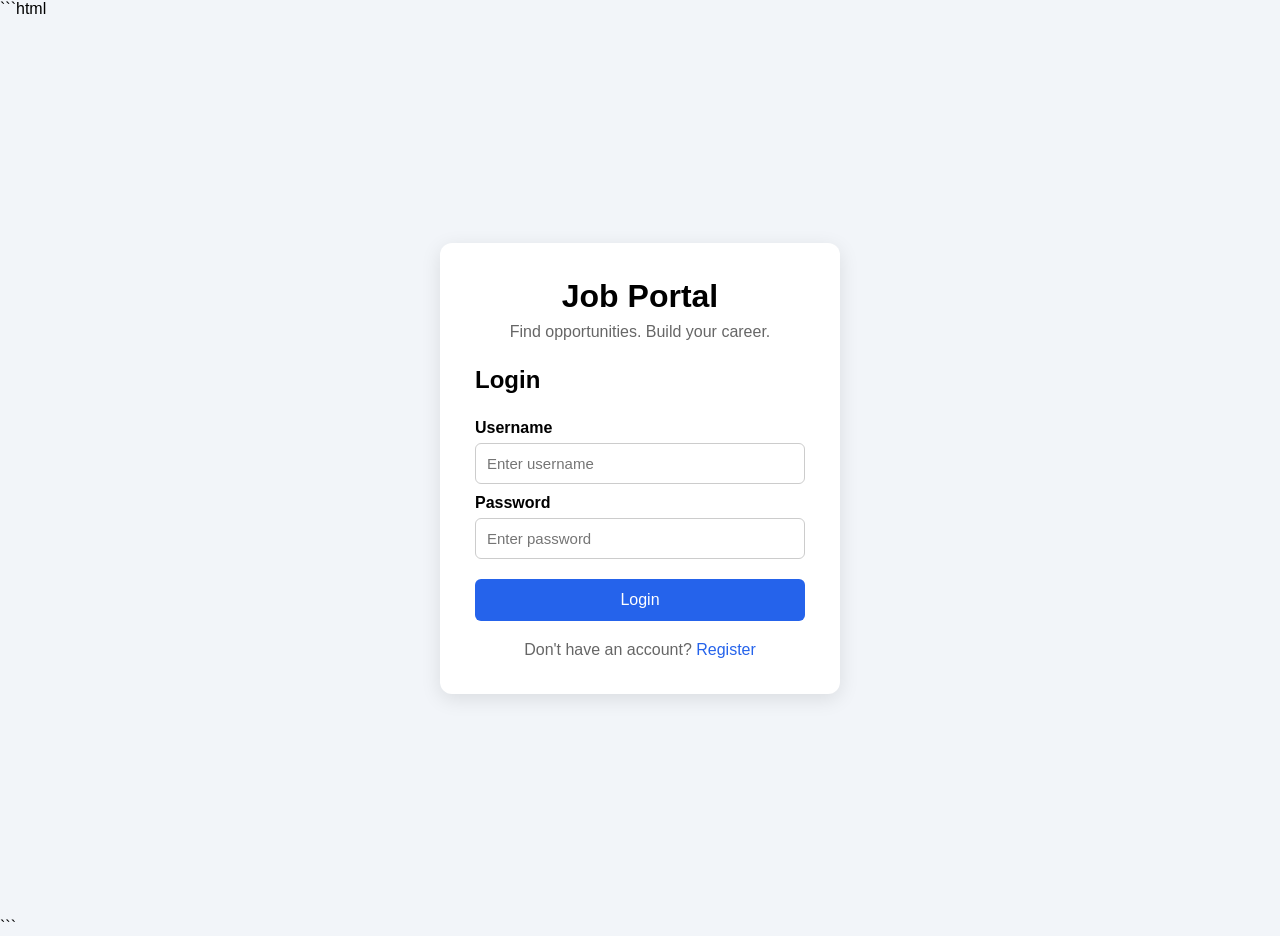
<file: Job_Portal_Management_System/index.html>
```html
<!DOCTYPE html>
<html lang="en">

<head>
    <meta charset="UTF-8">
    <meta name="viewport" content="width=device-width, initial-scale=1.0">
    <title>Job Portal - Login</title>
    <link rel="stylesheet" href="style.css">
</head>

<body>

    <div class="container">

        <div class="card">

            <h1>Job Portal</h1>

            <p class="subtitle">
                Find opportunities. Build your career.
            </p>

            <h2>Login</h2>

            <form>

                <label>Username</label>
                <input type="text" placeholder="Enter username">

                <label>Password</label>
                <input type="password" placeholder="Enter password">

                <button type="submit">Login</button>

            </form>

            <p class="bottom-text">
                Don't have an account?
                <a href="register.html">Register</a>
            </p>

        </div>

    </div>

</body>

</html>
```
</file>
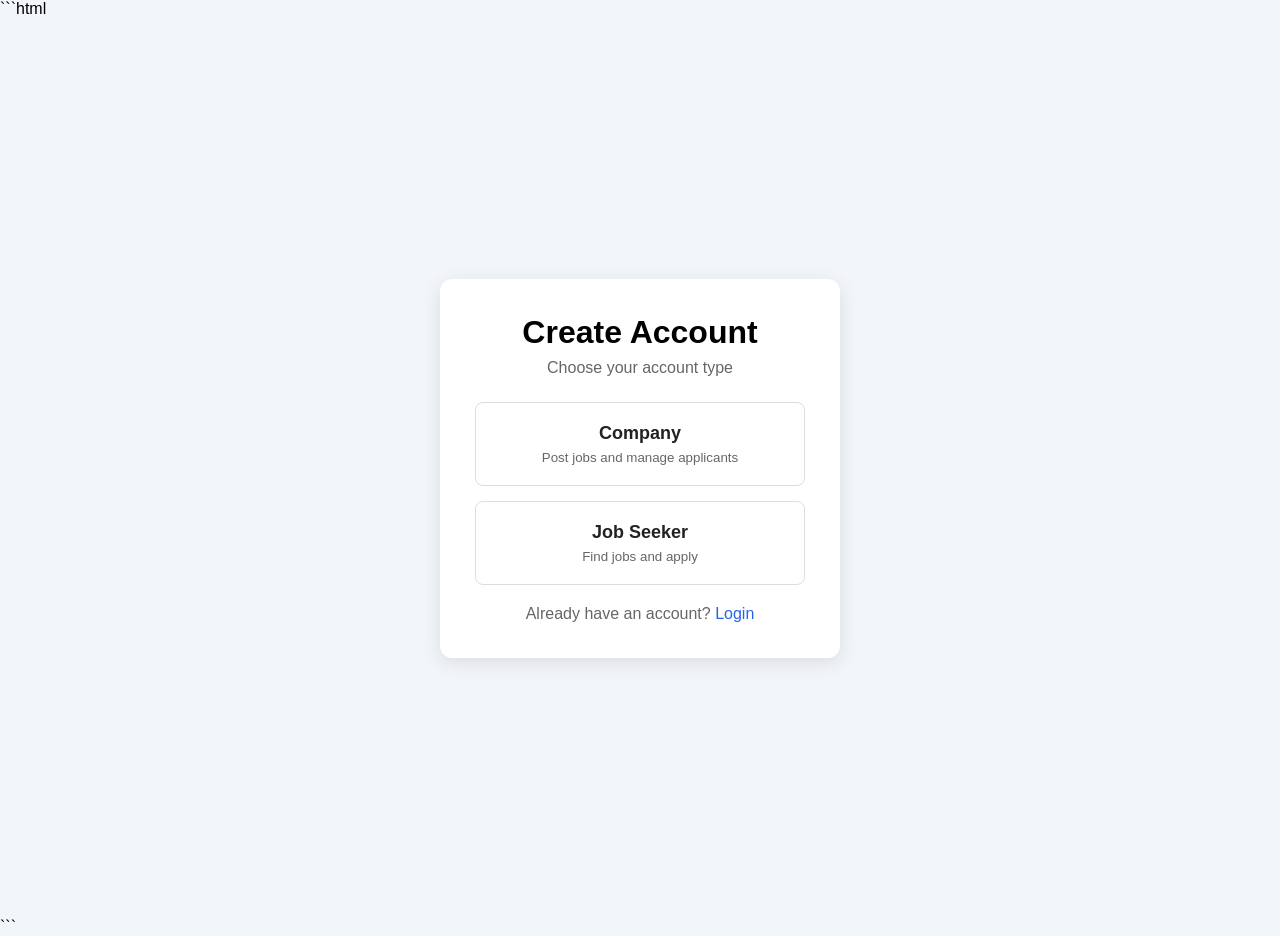
<file: Job_Portal_Management_System/register.html>
```html
<!DOCTYPE html>
<html lang="en">

<head>
    <meta charset="UTF-8">
    <meta name="viewport" content="width=device-width, initial-scale=1.0">
    <title>Job Portal - Register</title>
    <link rel="stylesheet" href="style.css">
</head>

<body>

    <div class="container">

        <div class="card">

            <h1>Create Account</h1>

            <p class="subtitle">
                Choose your account type
            </p>

            <div class="choice-container">

                <a class="choice-button" href="company.html">

                    <span>Company</span>

                    <small>
                        Post jobs and manage applicants
                    </small>

                </a>

                <a class="choice-button" href="seeker.html">

                    <span>Job Seeker</span>

                    <small>
                        Find jobs and apply
                    </small>

                </a>

            </div>

            <p class="bottom-text">
                Already have an account?
                <a href="index.html">Login</a>
            </p>

        </div>

    </div>

</body>

</html>
```
</file>
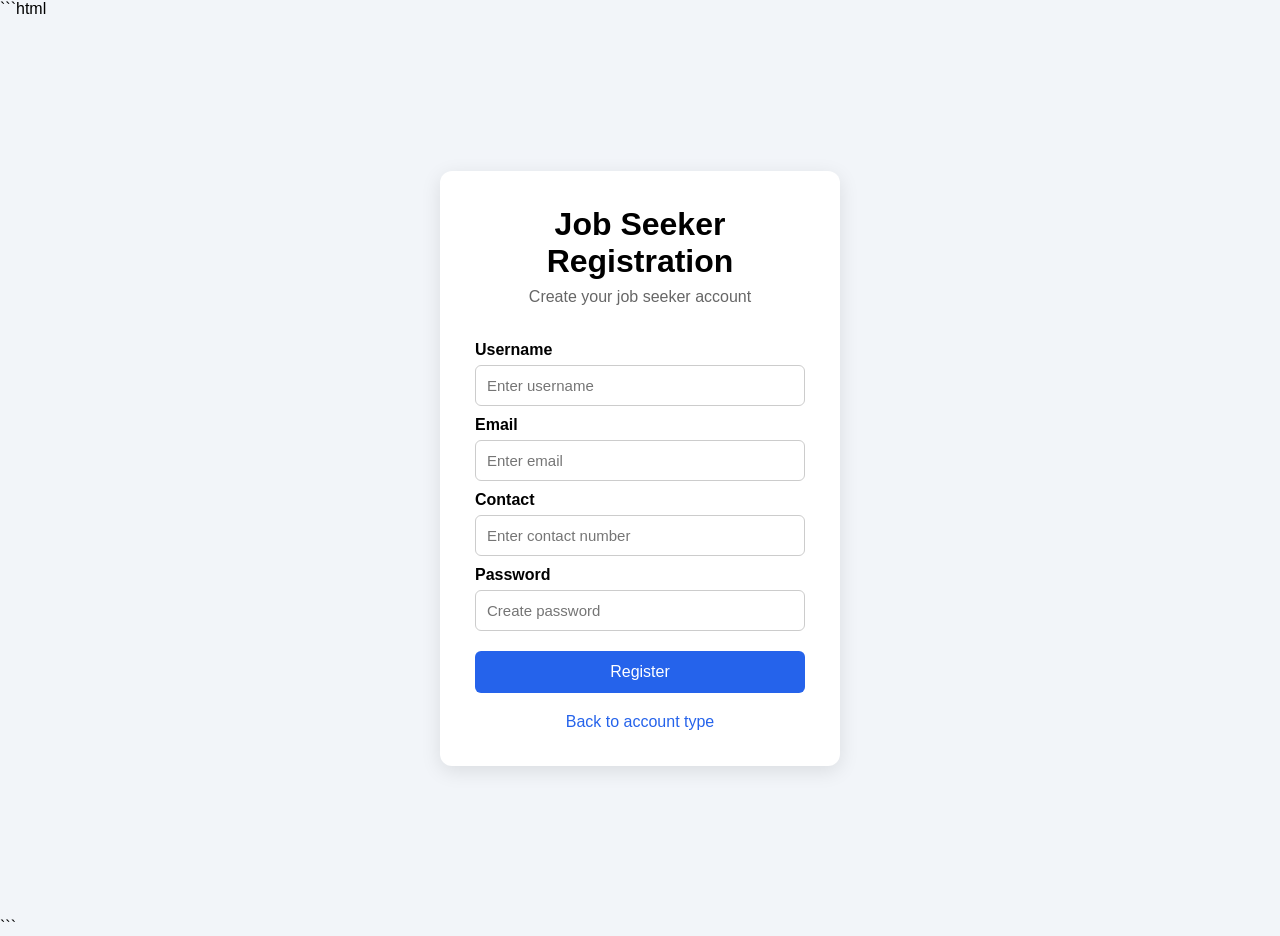
<file: Job_Portal_Management_System/seeker.html>
```html
<!DOCTYPE html>
<html lang="en">

<head>
    <meta charset="UTF-8">
    <meta name="viewport" content="width=device-width, initial-scale=1.0">
    <title>Job Portal - Job Seeker Registration</title>
    <link rel="stylesheet" href="style.css">
</head>

<body>

    <div class="container">

        <div class="card">

            <h1>Job Seeker Registration</h1>

            <p class="subtitle">
                Create your job seeker account
            </p>

            <form>

                <label>Username</label>
                <input type="text" placeholder="Enter username">

                <label>Email</label>
                <input type="email" placeholder="Enter email">

                <label>Contact</label>
                <input type="text" placeholder="Enter contact number">

                <label>Password</label>
                <input type="password" placeholder="Create password">

                <button type="submit">Register</button>

            </form>

            <p class="bottom-text">
                <a href="register.html">Back to account type</a>
            </p>

        </div>

    </div>

</body>

</html>
```
</file>
<file: Job_Portal_Management_System/style.css>
* {
    margin: 0;
    padding: 0;
    box-sizing: border-box;
}

body {
    font-family: Arial, sans-serif;
    background: #f2f5f9;
    min-height: 100vh;
}

.container {
    min-height: 100vh;
    display: flex;
    justify-content: center;
    align-items: center;
    padding: 20px;
}

.card {
    width: 400px;
    background: white;
    padding: 35px;
    border-radius: 12px;
    box-shadow: 0 5px 20px rgba(0, 0, 0, .1);
}

h1 {
    text-align: center;
    margin-bottom: 8px;
}

h2 {
    margin: 25px 0 15px;
}

.subtitle {
    text-align: center;
    color: #666;
    margin-bottom: 25px;
}

form {
    display: flex;
    flex-direction: column;
}

label {
    margin: 10px 0 6px;
    font-weight: bold;
}

input {
    padding: 11px;
    border: 1px solid #ccc;
    border-radius: 6px;
    font-size: 15px;
}

button {
    margin-top: 20px;
    padding: 12px;
    border: none;
    border-radius: 6px;
    background: #2563eb;
    color: white;
    font-size: 16px;
    cursor: pointer;
}

button:hover {
    background: #1d4ed8;
}

.bottom-text {
    text-align: center;
    margin-top: 20px;
    color: #666;
}

a {
    color: #2563eb;
    text-decoration: none;
}

.choice-container {
    display: flex;
    flex-direction: column;
    gap: 15px;
}

.choice-button {
    display: block;
    padding: 20px;
    border: 1px solid #ddd;
    border-radius: 8px;
    text-align: center;
    color: #222;
}

.choice-button:hover {
    border-color: #2563eb;
    background: #f8fbff;
}

.choice-button span {
    display: block;
    font-size: 18px;
    font-weight: bold;
    margin-bottom: 6px;
}

.choice-button small {
    color: #666;
}
</file>
